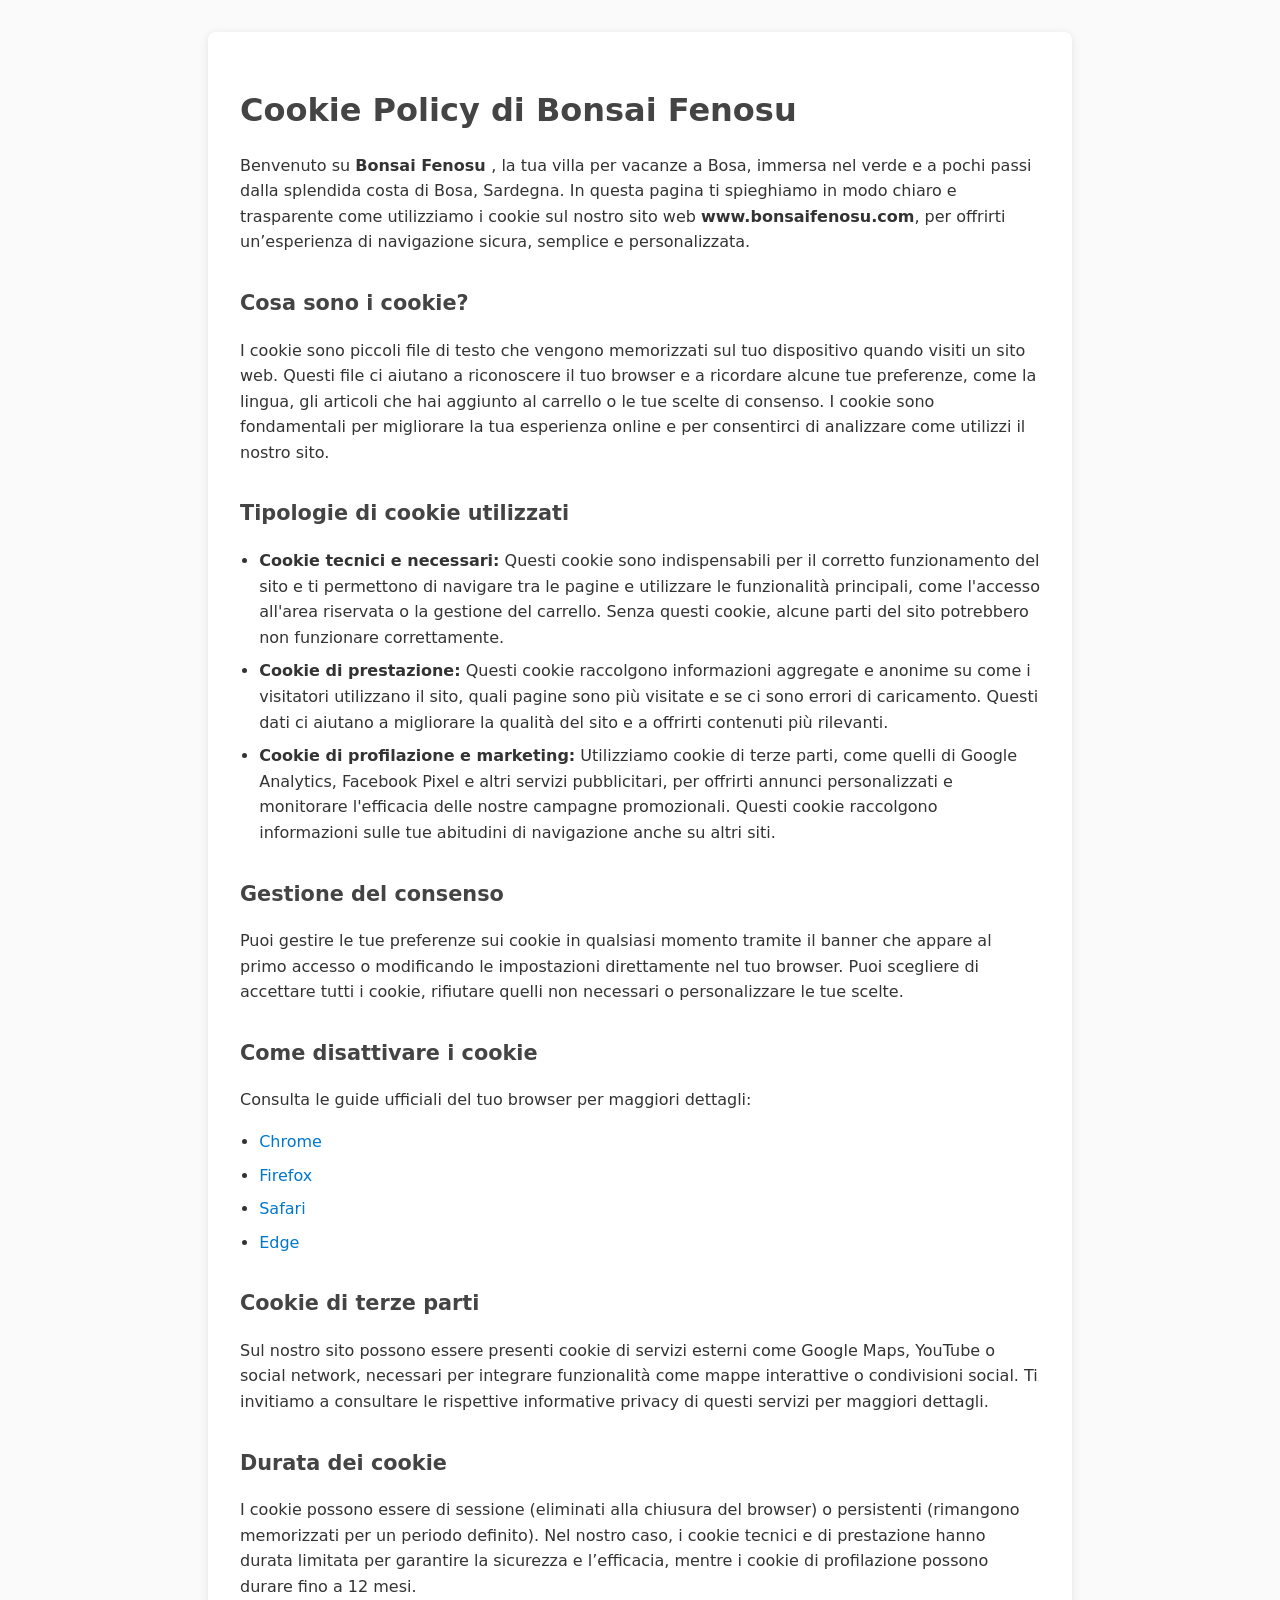
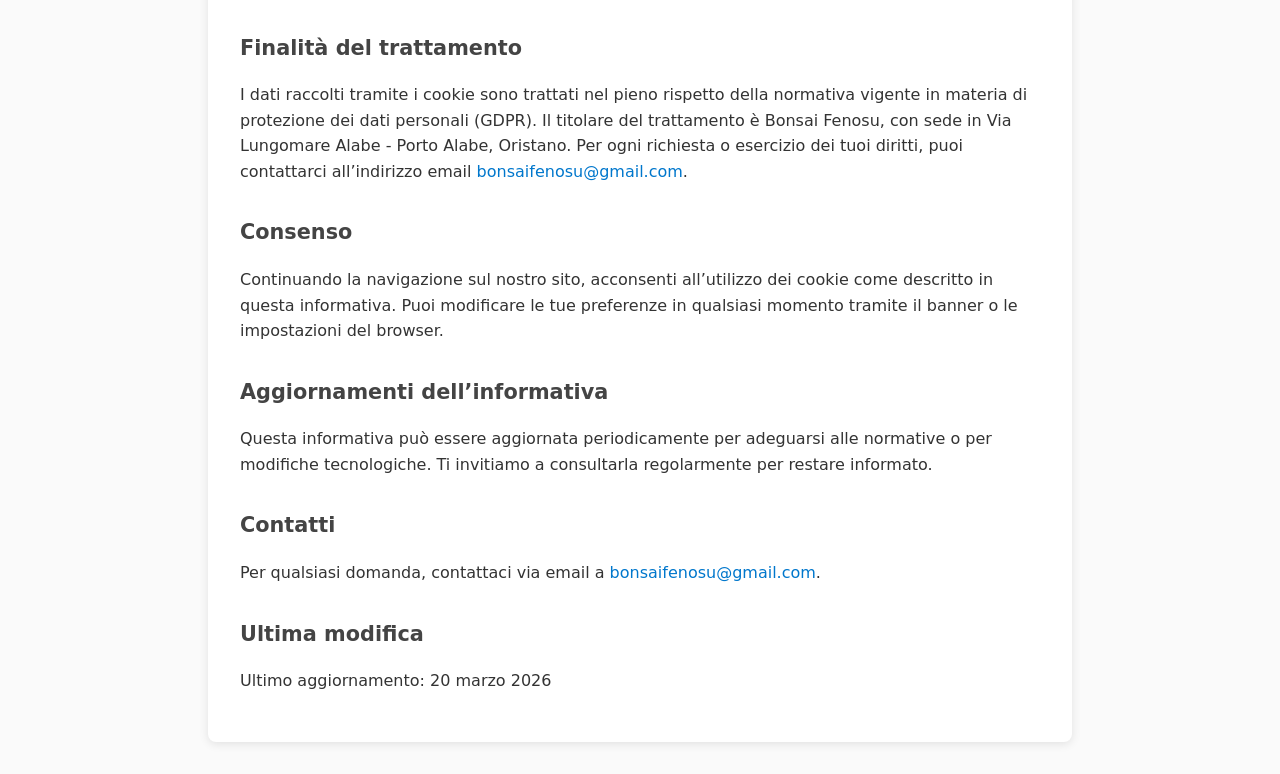
<file: cookie-policy.html>
<!DOCTYPE html>
<html lang="it">
  <head>
    <meta charset="UTF-8" />
    <meta name="viewport" content="width=device-width, initial-scale=1.0" />
    <title>Cookie Policy – Bonsai Fenosu</title>

    <!--CAMBIARE INIZIO-->

    <!-- Google tag (gtag.js) -->
    <script
      async
      src="https://www.googletagmanager.com/gtag/js?id=G-P2FWX335XR"
    ></script>
    <script>
      window.dataLayer = window.dataLayer || [];
      function gtag() {
        dataLayer.push(arguments);
      }
      gtag("js", new Date());

      gtag("config", "G-P2FWX335XR");
    </script>

    <!--CAMBIARE FINE-->

    <style>
      body {
        margin: 0;
        font-family: system-ui, sans-serif;
        background-color: #fafafa;
        color: #333;
        line-height: 1.6;
        padding: 2rem;
      }

      .container {
        max-width: 800px;
        margin: auto;
        background: #fff;
        padding: 2rem;
        border-radius: 8px;
        box-shadow: 0 2px 10px rgba(0, 0, 0, 0.1);
      }

      h1,
      h2 {
        color: #444;
      }

      h1 {
        font-size: 2rem;
        margin-bottom: 1rem;
      }

      h2 {
        margin-top: 2rem;
        font-size: 1.3rem;
      }

      ul {
        padding-left: 1.2rem;
      }

      li {
        margin-bottom: 0.5rem;
      }

      a {
        color: #0077cc;
        text-decoration: none;
      }

      a:hover {
        text-decoration: underline;
      }

      @media (max-width: 600px) {
        body {
          padding: 1rem;
        }

        .container {
          padding: 1.5rem;
        }
      }
    </style>
  </head>

  <body>
    <div class="container">
      <h1>Cookie Policy di Bonsai Fenosu </h1>

      <p>
        Benvenuto su <strong>Bonsai Fenosu </strong>, la tua villa per vacanze a Bosa, immersa nel verde e a pochi passi
        dalla splendida costa di Bosa, Sardegna. In questa pagina ti spieghiamo in modo chiaro e trasparente come utilizziamo i cookie sul
        nostro sito web <strong>www.bonsaifenosu.com</strong>, per offrirti un’esperienza di navigazione sicura, semplice e
        personalizzata.
      </p>

      <h2>Cosa sono i cookie?</h2>
      <p>
        I cookie sono piccoli file di testo che vengono memorizzati sul tuo
        dispositivo quando visiti un sito web. Questi file ci aiutano a
        riconoscere il tuo browser e a ricordare alcune tue preferenze, come la
        lingua, gli articoli che hai aggiunto al carrello o le tue scelte di
        consenso. I cookie sono fondamentali per migliorare la tua esperienza
        online e per consentirci di analizzare come utilizzi il nostro sito.
      </p>

      <h2>Tipologie di cookie utilizzati</h2>
      <ul>
        <li>
          <strong>Cookie tecnici e necessari:</strong> Questi cookie sono
          indispensabili per il corretto funzionamento del sito e ti permettono
          di navigare tra le pagine e utilizzare le funzionalità principali,
          come l'accesso all'area riservata o la gestione del carrello. Senza
          questi cookie, alcune parti del sito potrebbero non funzionare
          correttamente.
        </li>
        <li>
          <strong>Cookie di prestazione:</strong> Questi cookie raccolgono
          informazioni aggregate e anonime su come i visitatori utilizzano il
          sito, quali pagine sono più visitate e se ci sono errori di
          caricamento. Questi dati ci aiutano a migliorare la qualità del sito e
          a offrirti contenuti più rilevanti.
        </li>
        <li>
          <strong>Cookie di profilazione e marketing:</strong> Utilizziamo
          cookie di terze parti, come quelli di Google Analytics, Facebook Pixel
          e altri servizi pubblicitari, per offrirti annunci personalizzati e
          monitorare l'efficacia delle nostre campagne promozionali. Questi
          cookie raccolgono informazioni sulle tue abitudini di navigazione
          anche su altri siti.
        </li>
      </ul>

      <h2>Gestione del consenso</h2>
      <p>
        Puoi gestire le tue preferenze sui cookie in qualsiasi momento tramite
        il banner che appare al primo accesso o modificando le impostazioni
        direttamente nel tuo browser. Puoi scegliere di accettare tutti i
        cookie, rifiutare quelli non necessari o personalizzare le tue scelte.
      </p>

      <h2>Come disattivare i cookie</h2>
      <p>Consulta le guide ufficiali del tuo browser per maggiori dettagli:</p>
      <ul>
        <li>
          <a
            href="https://support.google.com/chrome/answer/95647"
            target="_blank"
            rel="noopener noreferrer"
            >Chrome</a
          >
        </li>
        <li>
          <a
            href="https://support.mozilla.org/it/kb/Gestione%20dei%20cookie"
            target="_blank"
            rel="noopener noreferrer"
            >Firefox</a
          >
        </li>
        <li>
          <a
            href="https://support.apple.com/it-it/HT201265"
            target="_blank"
            rel="noopener noreferrer"
            >Safari</a
          >
        </li>
        <li>
          <a
            href="https://support.microsoft.com/it-it/help/17442"
            target="_blank"
            rel="noopener noreferrer"
            >Edge</a
          >
        </li>
      </ul>

      <h2>Cookie di terze parti</h2>
      <p>
        Sul nostro sito possono essere presenti cookie di servizi esterni come
        Google Maps, YouTube o social network, necessari per integrare
        funzionalità come mappe interattive o condivisioni social. Ti invitiamo
        a consultare le rispettive informative privacy di questi servizi per
        maggiori dettagli.
      </p>

      <h2>Durata dei cookie</h2>
      <p>
        I cookie possono essere di sessione (eliminati alla chiusura del
        browser) o persistenti (rimangono memorizzati per un periodo definito).
        Nel nostro caso, i cookie tecnici e di prestazione hanno durata limitata
        per garantire la sicurezza e l’efficacia, mentre i cookie di
        profilazione possono durare fino a 12 mesi.
      </p>

      <h2>Finalità del trattamento</h2>
      <p>
        I dati raccolti tramite i cookie sono trattati nel pieno rispetto della
        normativa vigente in materia di protezione dei dati personali (GDPR). Il
        titolare del trattamento è Bonsai Fenosu, con sede in Via Lungomare Alabe - Porto Alabe,
        Oristano. Per ogni richiesta o esercizio dei tuoi diritti, puoi
        contattarci all’indirizzo email
        <a href="mailto:bonsaifenosu@gmail.com">bonsaifenosu@gmail.com</a>.
      </p>

      <h2>Consenso</h2>
      <p>
        Continuando la navigazione sul nostro sito, acconsenti all’utilizzo dei
        cookie come descritto in questa informativa. Puoi modificare le tue
        preferenze in qualsiasi momento tramite il banner o le impostazioni del
        browser.
      </p>

      <h2>Aggiornamenti dell’informativa</h2>
      <p>
        Questa informativa può essere aggiornata periodicamente per adeguarsi
        alle normative o per modifiche tecnologiche. Ti invitiamo a consultarla
        regolarmente per restare informato.
      </p>

      <h2>Contatti</h2>
      <p>
        Per qualsiasi domanda, contattaci via email a
        <a href="mailto:bonsaifenosu@gmail.com">bonsaifenosu@gmail.com</a>.
      </p>

      <h2>Ultima modifica</h2>
      <p>Ultimo aggiornamento: 20 marzo 2026</p>
    </div>
  </body>
</html>
</file>
